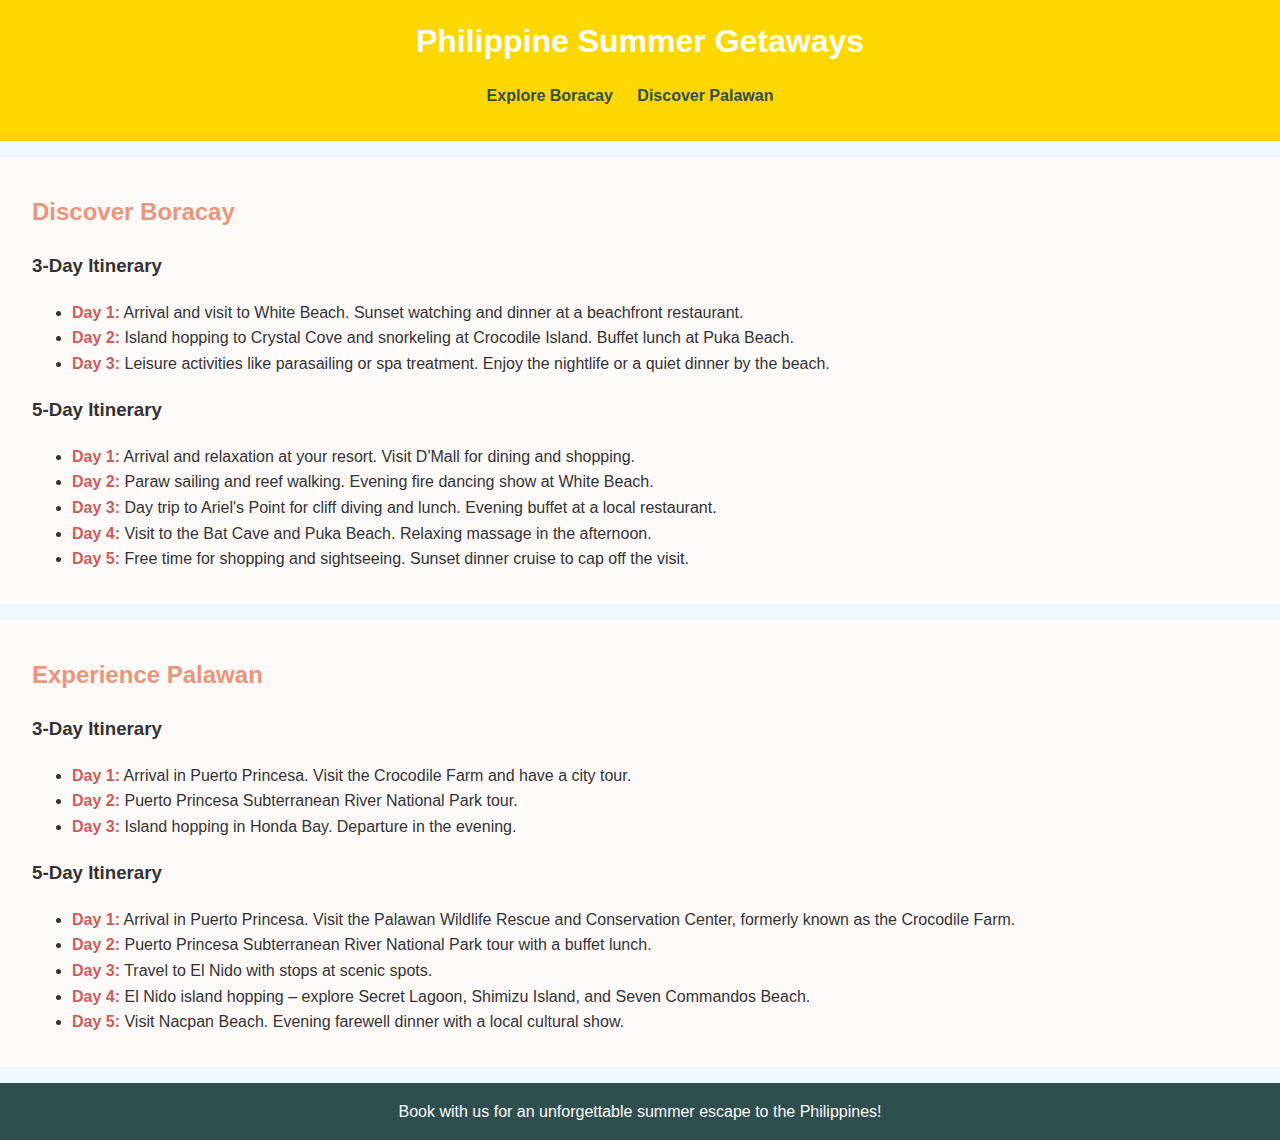
<file: index.html>
<!DOCTYPE html>
<html lang="en">
<head>
<meta charset="UTF-8">
<meta name="viewport" content="width=device-width, initial-scale=1.0">
<title>Explore Boracay & Palawan</title>
<link rel="stylesheet" href="styles.css">
</head>
<body>

<header>
  <h1>Philippine Summer Getaways</h1>
  <nav>
    <ul>
      <li><a href="#boracay">Explore Boracay</a></li>
      <li><a href="#palawan">Discover Palawan</a></li>
    </ul>
  </nav>
</header>

<section id="boracay">
  <h2>Discover Boracay</h2>
  <h3>3-Day Itinerary</h3>
  <ul>
    <li><strong>Day 1:</strong> Arrival and visit to White Beach. Sunset watching and dinner at a beachfront restaurant.</li>
    <li><strong>Day 2:</strong> Island hopping to Crystal Cove and snorkeling at Crocodile Island. Buffet lunch at Puka Beach.</li>
    <li><strong>Day 3:</strong> Leisure activities like parasailing or spa treatment. Enjoy the nightlife or a quiet dinner by the beach.</li>
  </ul>
  
  <h3>5-Day Itinerary</h3>
  <ul>
    <li><strong>Day 1:</strong> Arrival and relaxation at your resort. Visit D'Mall for dining and shopping.</li>
    <li><strong>Day 2:</strong> Paraw sailing and reef walking. Evening fire dancing show at White Beach.</li>
    <li><strong>Day 3:</strong> Day trip to Ariel's Point for cliff diving and lunch. Evening buffet at a local restaurant.</li>
    <li><strong>Day 4:</strong> Visit to the Bat Cave and Puka Beach. Relaxing massage in the afternoon.</li>
    <li><strong>Day 5:</strong> Free time for shopping and sightseeing. Sunset dinner cruise to cap off the visit.</li>
  </ul>
</section>

<section id="palawan">
  <h2>Experience Palawan</h2>
  <h3>3-Day Itinerary</h3>
  <ul>
    <li><strong>Day 1:</strong> Arrival in Puerto Princesa. Visit the Crocodile Farm and have a city tour.</li>
    <li><strong>Day 2:</strong> Puerto Princesa Subterranean River National Park tour.</li>
    <li><strong>Day 3:</strong> Island hopping in Honda Bay. Departure in the evening.</li>
  </ul>

  <h3>5-Day Itinerary</h3>
  <ul>
    <li><strong>Day 1:</strong> Arrival in Puerto Princesa. Visit the Palawan Wildlife Rescue and Conservation Center, formerly known as the Crocodile Farm.</li>
    <li><strong>Day 2:</strong> Puerto Princesa Subterranean River National Park tour with a buffet lunch.</li>
    <li><strong>Day 3:</strong> Travel to El Nido with stops at scenic spots.</li>
    <li><strong>Day 4:</strong> El Nido island hopping – explore Secret Lagoon, Shimizu Island, and Seven Commandos Beach.</li>
    <li><strong>Day 5:</strong> Visit Nacpan Beach. Evening farewell dinner with a local cultural show.</li>
  </ul>
</section>

<footer>
  <p>Book with us for an unforgettable summer escape to the Philippines!</p>
</footer>

</body>
</html>
</file>
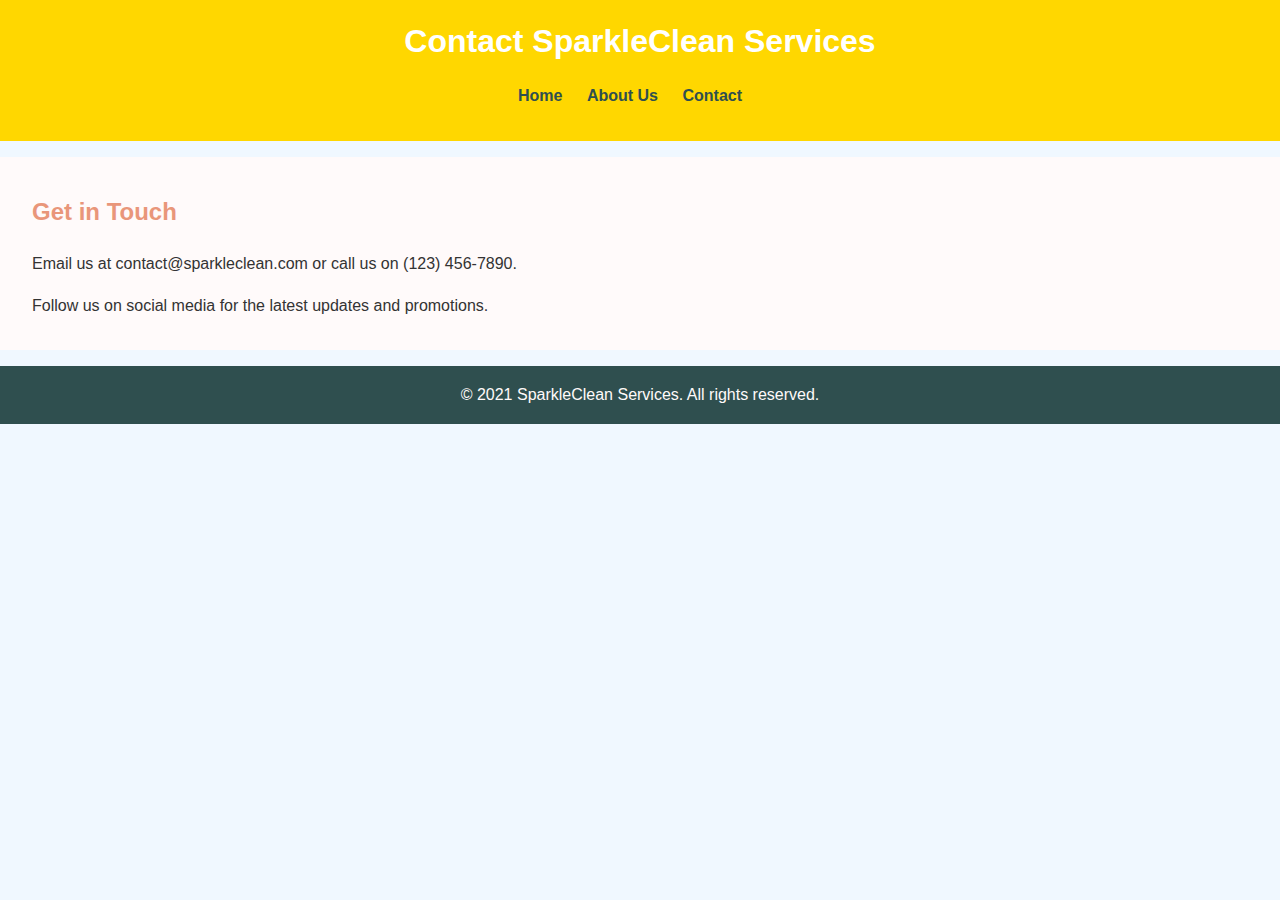
<file: contact.html>
<!DOCTYPE html>
<html lang="en">
<head>
    <meta charset="UTF-8">
    <meta name="viewport" content="width=device-width, initial-scale=1.0">
    <title>Contact - SparkleClean Services</title>
    <link rel="stylesheet" href="styles.css">
</head>
<body>
    <header>
        <h1>Contact SparkleClean Services</h1>
        <nav>
            <ul>
                <li><a href="index.html">Home</a></li>
                <li><a href="about.html">About Us</a></li>
                <li><a href="contact.html">Contact</a></li>
            </ul>
        </nav>
    </header>

    <section id="contact">
        <h2>Get in Touch</h2>
        <p>Email us at contact@sparkleclean.com or call us on (123) 456-7890.</p>
        <p>Follow us on social media for the latest updates and promotions.</p>
    </section>

    <footer>
        <p>&copy; 2021 SparkleClean Services. All rights reserved.</p>
    </footer>
</body>
</html>
</file>
<file: styles.css>
/* styles.css */

body {
  font-family: 'Arial', sans-serif;
  margin: 0;
  padding: 0;
  line-height: 1.6;
  background-color: #F0F8FF; /* Alice Blue */
  color: #333;
}

header {
  background: #FFD700; /* Gold */
  color: #fff;
  padding: 1rem 0;
  text-align: center;
}

header h1 {
  margin: 0;
}

nav ul {
  padding: 0;
  list-style: none;
}

nav ul li {
  display: inline;
  margin-right: 20px;
}

nav a {
  font-weight: bold;
  color: #2F4F4F; /* Dark Slate Grey */
  text-decoration: none;
}

section {
  padding: 1rem 2rem;
  margin: 1rem 0;
  background: #FFFAFA; /* Snow */
}

section h2 {
  color: #E9967A; /* Dark Salmon */
}

section ul li strong {
  color: #CD5C5C; /* Indian Red */
}

footer {
  background-color: #2F4F4F; /* Dark Slate Grey */
  color: #FFFAFA; /* Snow */
  text-align: center;
  padding: 1rem 0;
  position: relative;
}

footer p {
  margin: 0;
}

@media (max-width: 768px) {
  header nav ul {
    padding: 0;
  }

  header nav ul li {
    display: block;
  }

  nav ul li {
    margin-bottom: 1rem;
  }
}
</file>
